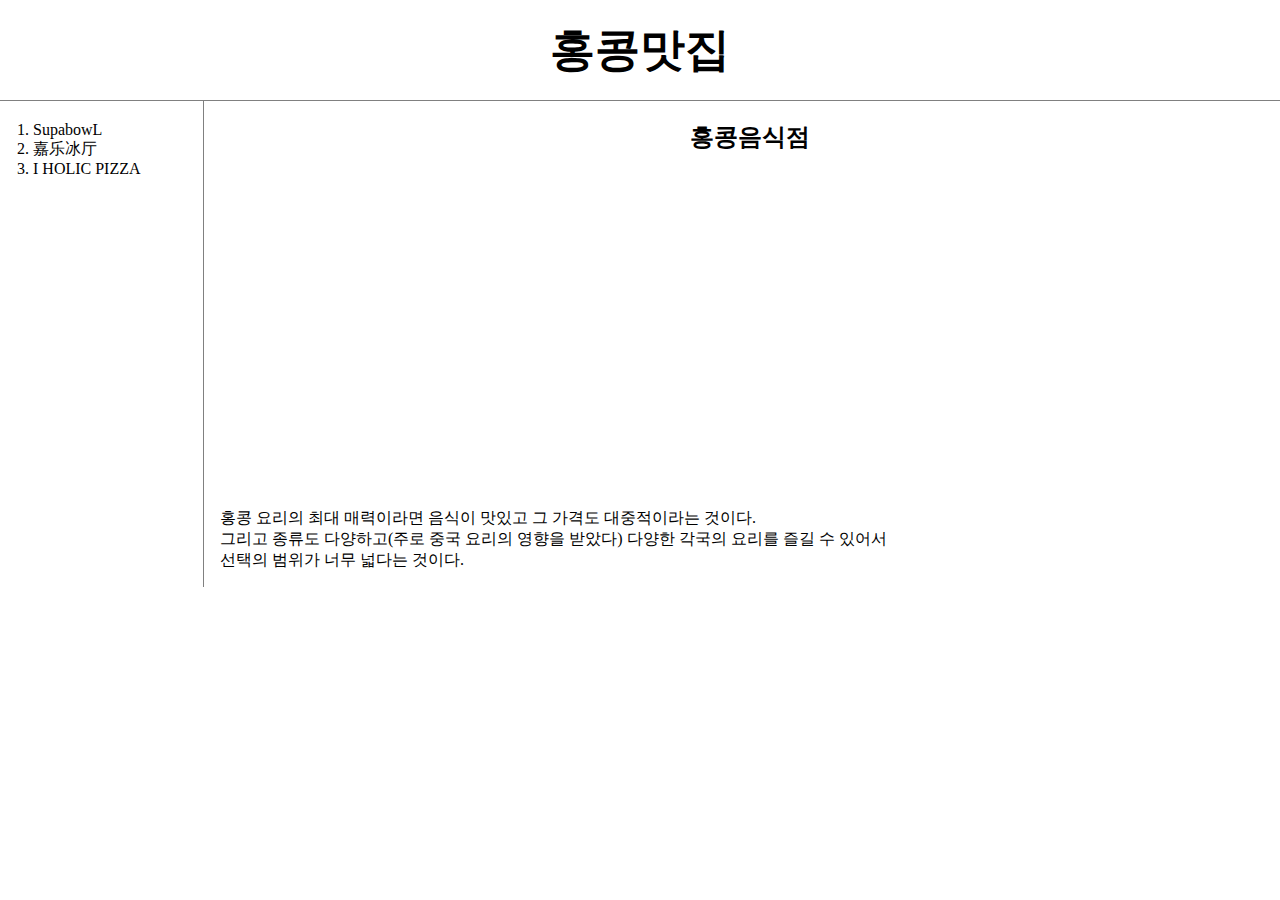
<file: index.html>
<!doctype html>
<html>
<head>
<title>
  홍콩음식점
  </title>
<meta charset="utf-8">
<link rel="stylesheet" href="style.css">
<!-- Global site tag (gtag.js) - Google Analytics -->
<script async src="https://www.googletagmanager.com/gtag/js?id=UA-141783019-1"></script>
<script>
  window.dataLayer = window.dataLayer || [];
  function gtag(){dataLayer.push(arguments);}
  gtag('js', new Date());

  gtag('config', 'UA-141783019-1');
</script>
</head>
<body>
  <h1><a href="index.html">홍콩맛집</a></h1>
  <div id="grid">
  <ol>
    <li><a href="1.html">SupabowL</a></li>
    <li><a href="2.html">嘉乐冰厅</a></li>
    <li><a href="3.html">I HOLIC PIZZA</a></li>
  </ol>
<div>

<h2><div style="text-align:center">홍콩음식점</div></h2>
<p><div style="text-align:center">
<iframe width="560" height="315" src="https://www.youtube.com/embed/By7AOYpsDcY" frameborder="0" allow="accelerometer; autoplay; encrypted-media; gyroscope; picture-in-picture" allowfullscreen></iframe>
</div>
</p>

홍콩 요리의 최대 매력이라면 음식이 맛있고 그 가격도 대중적이라는 것이다.<br>그리고 종류도 다양하고(주로 중국 요리의 영향을 받았다) 다양한 각국의 요리를 즐길 수 있어서<br>선택의 범위가 너무 넓다는 것이다.<br>
<p>
  <div id="disqus_thread"></div>
<script>

/**
*  RECOMMENDED CONFIGURATION VARIABLES: EDIT AND UNCOMMENT THE SECTION BELOW TO INSERT DYNAMIC VALUES FROM YOUR PLATFORM OR CMS.
*  LEARN WHY DEFINING THESE VARIABLES IS IMPORTANT: https://disqus.com/admin/universalcode/#configuration-variables*/
/*
var disqus_config = function () {
this.page.url = PAGE_URL;  // Replace PAGE_URL with your page's canonical URL variable
this.page.identifier = PAGE_IDENTIFIER; // Replace PAGE_IDENTIFIER with your page's unique identifier variable
};
*/
(function() { // DON'T EDIT BELOW THIS LINE
var d = document, s = d.createElement('script');
s.src = 'https://hkfood.disqus.com/embed.js';
s.setAttribute('data-timestamp', +new Date());
(d.head || d.body).appendChild(s);
})();
</script>
<noscript>Please enable JavaScript to view the <a href="https://disqus.com/?ref_noscript">comments powered by Disqus.</a></noscript>

</p>

</body>
</file>
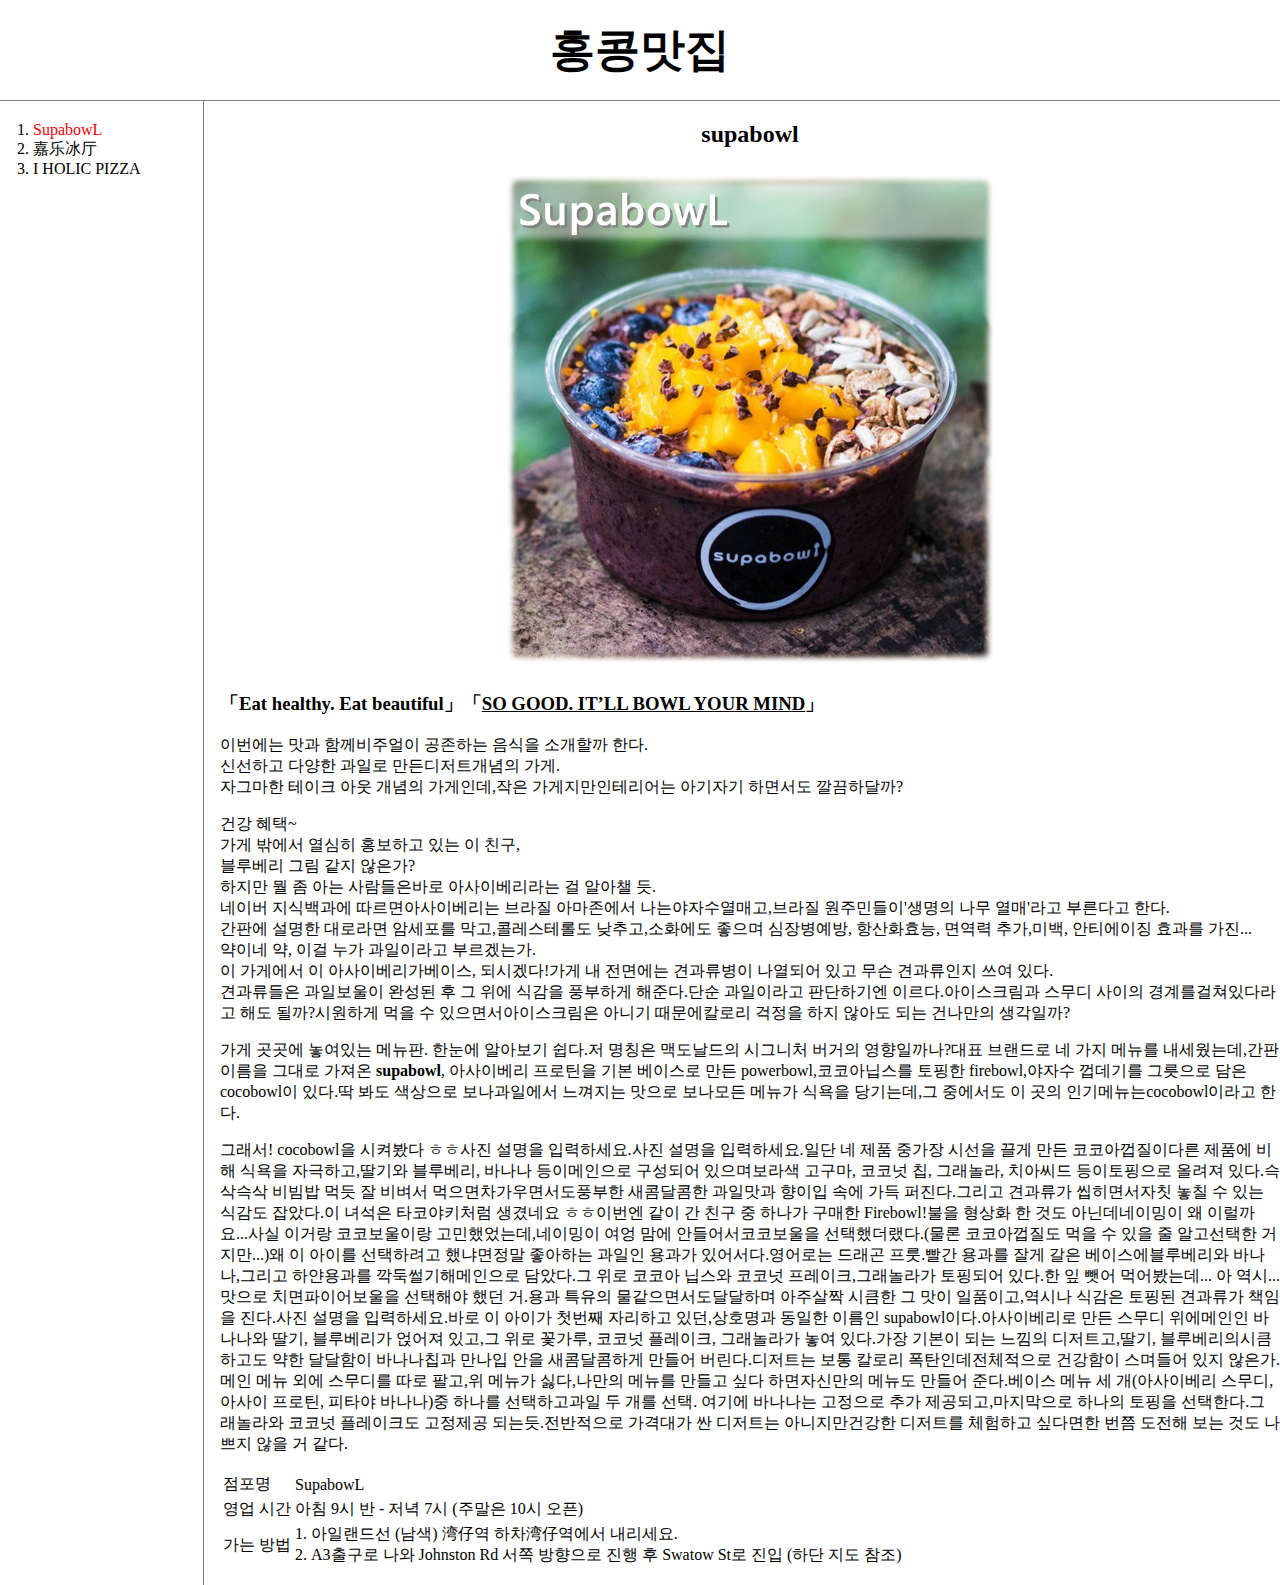
<file: 1.html>
<!doctype html>
<html>
<head>
<title>
  홍콩음식점
  </title>
<meta charset="utf-8">
<link rel="stylesheet" href="style.css">
<!-- Global site tag (gtag.js) - Google Analytics -->
<script async src="https://www.googletagmanager.com/gtag/js?id=UA-141783019-1"></script>
<script>
  window.dataLayer = window.dataLayer || [];
  function gtag(){dataLayer.push(arguments);}
  gtag('js', new Date());

  gtag('config', 'UA-141783019-1');
</script>
</head>

<body>
  <h1><a href="index.html">홍콩맛집</a></h1>
  <div id="grid">
  <ol>
    <li><a href="1.html" id="active">SupabowL</a></li>
    <li><a href="2.html" >嘉乐冰厅</a></li>
    <li><a href="3.html" >I HOLIC PIZZA</a></li>
  </ol>
<div>
<h2><div style="text-align:center">supabowl</div></h2>
<div style="text-align:center"><img src="SupabowL.png" width=500px></div>

<h3>「Eat healthy. Eat beautiful」「<u>SO GOOD. IT’LL BOWL YOUR MIND</u>」</h3>
<p>이번에는 맛과 함께비주얼이 공존하는 음식을 소개할까 한다.<br>신선하고 다양한 과일로 만든디저트개념의 가게. <br>자그마한 테이크 아웃 개념의 가게인데,작은 가게지만인테리어는 아기자기 하면서도 깔끔하달까?</p>
<p>건강 혜택~ <br>가게 밖에서 열심히 홍보하고 있는 이 친구,<br>블루베리 그림 같지 않은가? <br>하지만 뭘 좀 아는 사람들은바로 아사이베리라는 걸 알아챌 듯.<br>네이버 지식백과에 따르면아사이베리는 브라질 아마존에서 나는야자수열매고,브라질 원주민들이'생명의 나무 열매'라고 부른다고 한다. <br>간판에 설명한 대로라면 암세포를 막고,콜레스테롤도 낮추고,소화에도 좋으며 심장병예방, 항산화효능, 면역력 추가,미백, 안티에이징 효과를 가진... <br>약이네 약, 이걸 누가 과일이라고 부르겠는가.<br>이 가게에서 이 아사이베리가베이스, 되시겠다!가게 내 전면에는 견과류병이 나열되어 있고 무슨 견과류인지 쓰여 있다.<br>견과류들은 과일보울이 완성된 후 그 위에 식감을 풍부하게 해준다.단순 과일이라고 판단하기엔 이르다.아이스크림과 스무디 사이의 경계를걸쳐있다라고 해도 될까?시원하게 먹을 수 있으면서아이스크림은 아니기 때문에칼로리 걱정을 하지 않아도 되는 건나만의 생각일까?</p>
<p>가게 곳곳에 놓여있는 메뉴판. 한눈에 알아보기 쉽다.저 명칭은 맥도날드의 시그니처 버거의 영향일까나?대표 브랜드로 네 가지 메뉴를 내세웠는데,간판이름을 그대로 가져온 <strong><a href="https://blog.naver.com/minjeon1/221382411113/"  target="_blank" title="supabowl">supabowl</a></strong>, 아사이베리 프로틴을 기본 베이스로 만든 powerbowl,코코아닙스를 토핑한 firebowl,야자수 껍데기를 그릇으로 담은 cocobowl이 있다.딱 봐도 색상으로 보나과일에서 느껴지는 맛으로 보나모든 메뉴가 식욕을 당기는데,그 중에서도 이 곳의 인기메뉴는cocobowl이라고 한다.</p>
그래서! cocobowl을 시켜봤다 ㅎㅎ사진 설명을 입력하세요.사진 설명을 입력하세요.일단 네 제품 중가장 시선을 끌게 만든 코코아껍질이다른 제품에 비해 식욕을 자극하고,딸기와 블루베리, 바나나 등이메인으로 구성되어 있으며보라색 고구마, 코코넛 칩, 그래놀라, 치아씨드 등이토핑으로 올려져 있다.슥삭슥삭 비빔밥 먹듯 잘 비벼서 먹으면차가우면서도풍부한 새콤달콤한 과일맛과 향이입 속에 가득 퍼진다.그리고 견과류가 씹히면서자칫 놓칠 수 있는 식감도 잡았다.이 녀석은 타코야키처럼 생겼네요 ㅎㅎ이번엔 같이 간 친구 중 하나가 구매한 Firebowl!불을 형상화 한 것도 아닌데네이밍이 왜 이럴까요...사실 이거랑 코코보울이랑 고민했었는데,네이밍이 여엉 맘에 안들어서코코보울을 선택했더랬다.(물론 코코아껍질도 먹을 수 있을 줄 알고선택한 거지만...)왜 이 아이를 선택하려고 했냐면정말 좋아하는 과일인 용과가 있어서다.영어로는 드래곤 프룻.빨간 용과를 잘게 갈은 베이스에블루베리와 바나나,그리고 하얀용과를 깍둑썰기해메인으로 담았다.그 위로 코코아 닙스와 코코넛 프레이크,그래놀라가 토핑되어 있다.한 잎 뺏어 먹어봤는데... 아 역시... 맛으로 치면파이어보울을 선택해야 했던 거.용과 특유의 물같으면서도달달하며 아주살짝 시큼한 그 맛이 일품이고,역시나 식감은 토핑된 견과류가 책임을 진다.사진 설명을 입력하세요.바로 이 아이가 첫번째 자리하고 있던,상호명과 동일한 이름인 supabowl이다.아사이베리로 만든 스무디 위에메인인 바나나와 딸기, 블루베리가 얹어져 있고,그 위로 꽃가루, 코코넛 플레이크, 그래놀라가 놓여 있다.가장 기본이 되는 느낌의 디저트고,딸기, 블루베리의시큼하고도 약한 달달함이 바나나칩과 만나입 안을 새콤달콤하게 만들어 버린다.디저트는 보통 칼로리 폭탄인데전체적으로 건강함이 스며들어 있지 않은가.메인 메뉴 외에 스무디를 따로 팔고,위 메뉴가 싫다,나만의 메뉴를 만들고 싶다 하면자신만의 메뉴도 만들어 준다.베이스 메뉴 세 개(아사이베리 스무디, 아사이 프로틴, 피타야 바나나)중 하나를 선택하고과일 두 개를 선택. 여기에 바나나는 고정으로 추가 제공되고,마지막으로 하나의 토핑을 선택한다.그래놀라와 코코넛 플레이크도 고정제공 되는듯.전반적으로 가격대가 싼 디저트는 아니지만건강한 디저트를 체험하고 싶다면한 번쯤 도전해 보는 것도 나쁘지 않을 거 같다.
<p></p>
<p>
<div style="text-align:center">
  <div class="video-container" style="TEXT-ALIGN:center">
  <object type="text/html" width="800" height="500" data="https://www.youtube.com/embed/HHQi3V4Z3-U" allowfullscreen=""></object></div></div>
<p></p>
<table>
  <tr>
    <td>점포명</td><td>SupabowL</td>
    </tr>
    <tr>
    <td>영업 시간</td><td>아침 9시 반 - 저녁 7시 (주말은 10시 오픈)</td>
</tr>
<tr>
    <td>가는 방법</td><td>1. 아일랜드선 (남색) 湾仔역 하차湾仔역에서 내리세요.<br>2. A3출구로 나와 Johnston Rd 서쪽 방향으로 진행 후 Swatow St로 진입 (하단 지도 참조)</td>
    </tr>
    </table>
</p>
<p>
  <div id="disqus_thread"></div>
<script>

/**
*  RECOMMENDED CONFIGURATION VARIABLES: EDIT AND UNCOMMENT THE SECTION BELOW TO INSERT DYNAMIC VALUES FROM YOUR PLATFORM OR CMS.
*  LEARN WHY DEFINING THESE VARIABLES IS IMPORTANT: https://disqus.com/admin/universalcode/#configuration-variables*/
/*
var disqus_config = function () {
this.page.url = PAGE_URL;  // Replace PAGE_URL with your page's canonical URL variable
this.page.identifier = PAGE_IDENTIFIER; // Replace PAGE_IDENTIFIER with your page's unique identifier variable
};
*/
(function() { // DON'T EDIT BELOW THIS LINE
var d = document, s = d.createElement('script');
s.src = 'https://hkfood.disqus.com/embed.js';
s.setAttribute('data-timestamp', +new Date());
(d.head || d.body).appendChild(s);
})();
</script>
<noscript>Please enable JavaScript to view the <a href="https://disqus.com/?ref_noscript">comments powered by Disqus.</a></noscript>

  </p>
</div>
</div>
</body>
</file>
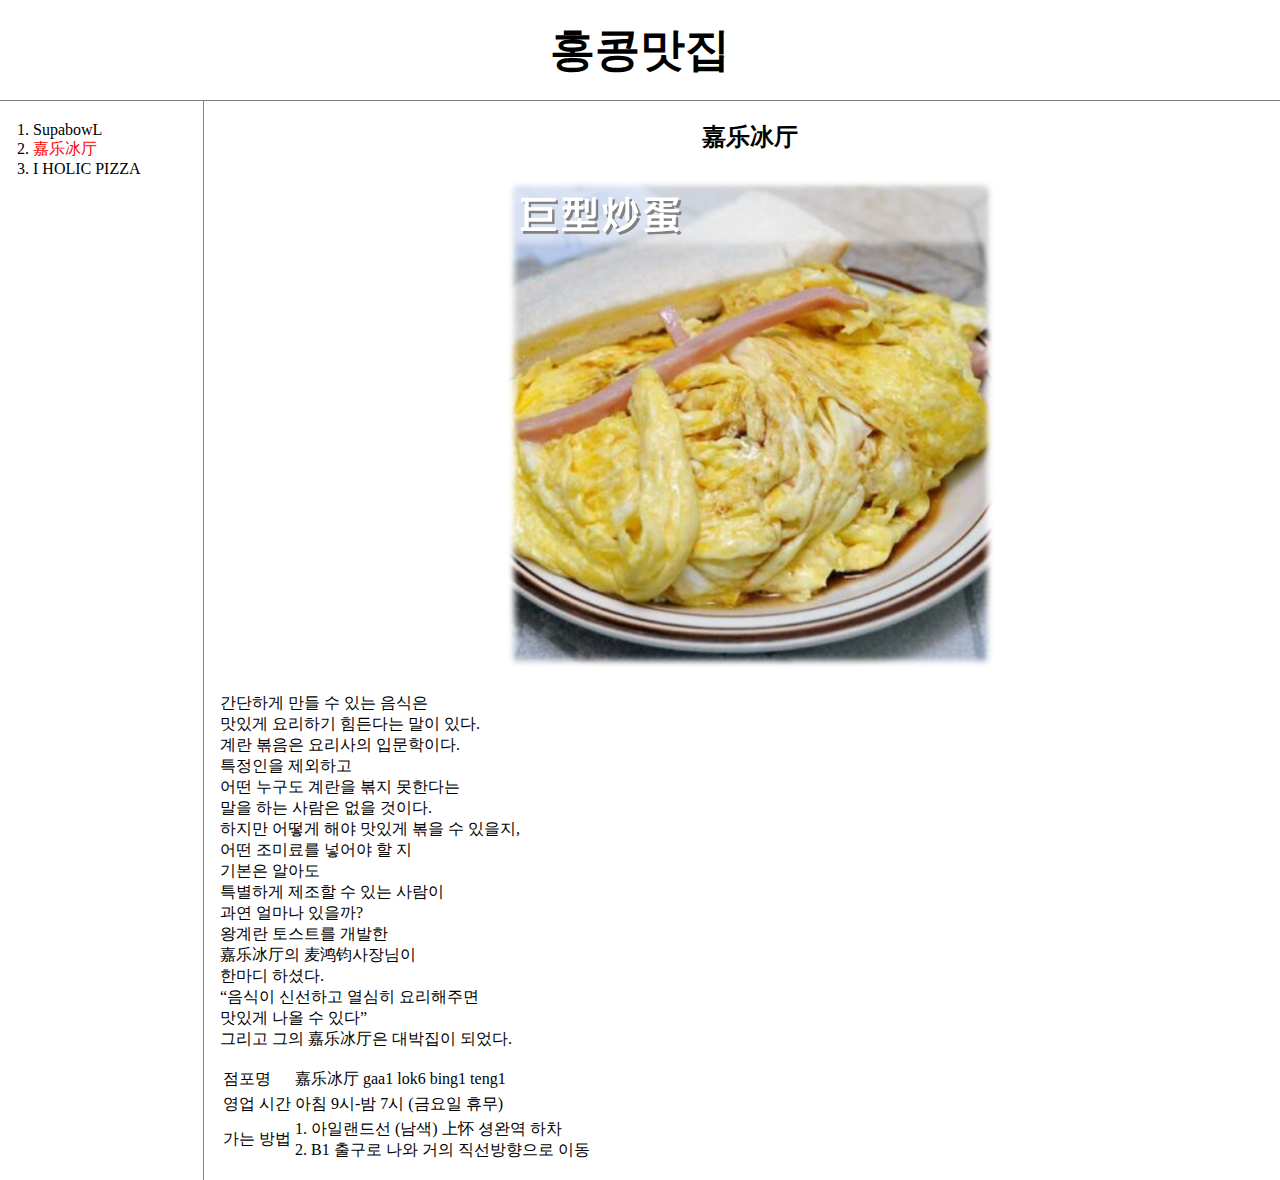
<file: 2.html>
<!doctype html>
<html>
<head>
<title>
  홍콩음식점
  </title>
<meta charset="utf-8">
<link rel="stylesheet" href="style.css">
<!-- Global site tag (gtag.js) - Google Analytics -->
<script async src="https://www.googletagmanager.com/gtag/js?id=UA-141783019-1"></script>
<script>
  window.dataLayer = window.dataLayer || [];
  function gtag(){dataLayer.push(arguments);}
  gtag('js', new Date());

  gtag('config', 'UA-141783019-1');
</script>
</head>
<body>
  <h1><a href="index.html">홍콩맛집</a></h1>
  <div id="grid">
  <ol>
    <li><a href="1.html">SupabowL</a></li>
    <li><a href="2.html" id="active">嘉乐冰厅</a></li>
    <li><a href="3.html" >I HOLIC PIZZA</a></li>
  </ol>
<div>

<p>
<h2><div style="text-align:center">嘉乐冰厅</div></h2>
<div style="text-align:center"><img src="巨型炒蛋.png" width="500px"></div>
</p>
간단하게 만들 수 있는 음식은<br>
맛있게 요리하기 힘든다는 말이 있다.<br>
계란 볶음은 요리사의 입문학이다.<br>
특정인을 제외하고<br>
어떤 누구도 계란을 볶지 못한다는<br>
말을 하는 사람은 없을 것이다.<br>

하지만 어떻게 해야 맛있게 볶을 수 있을지,<br>
어떤 조미료를 넣어야 할 지 <br>
기본은 알아도<br>
특별하게 제조할 수 있는 사람이<br>
과연 얼마나 있을까?<br>
왕계란 토스트를 개발한<br>
嘉乐冰厅의 麦鸿钧사장님이<br>
한마디 하셨다.<br>
“음식이 신선하고 열심히 요리해주면<br>
맛있게 나올 수 있다”<br>
그리고  그의 嘉乐冰厅은 대박집이 되었다.
<br>
<p>
  <div style="text-align:center">
    <div class="video-container" style="TEXT-ALIGN:center">
    <object type="text/html" width="800" height="500" data="https://www.youtube.com/embed/WTAkC1ewlFQ" allowfullscreen=""></object></div></div>

</p>
<p>
<table>
  <tr>
    <td>점포명</td><td>嘉乐冰厅 gaa1 lok6 bing1 teng1
</td>
    </tr>
    <tr>
    <td>영업 시간</td><td>아침 9시-밤 7시 (금요일 휴무)
</td>
</tr>
<tr>
    <td>가는 방법</td><td>1. 아일랜드선 (남색) 上怀 셩완역 하차
<br>
      2. B1 출구로 나와 거의 직선방향으로 이동
</td>
    </tr>
    </table>
</p>
<p>
  <div id="disqus_thread"></div>
<script>

/**
*  RECOMMENDED CONFIGURATION VARIABLES: EDIT AND UNCOMMENT THE SECTION BELOW TO INSERT DYNAMIC VALUES FROM YOUR PLATFORM OR CMS.
*  LEARN WHY DEFINING THESE VARIABLES IS IMPORTANT: https://disqus.com/admin/universalcode/#configuration-variables*/
/*
var disqus_config = function () {
this.page.url = PAGE_URL;  // Replace PAGE_URL with your page's canonical URL variable
this.page.identifier = PAGE_IDENTIFIER; // Replace PAGE_IDENTIFIER with your page's unique identifier variable
};
*/
(function() { // DON'T EDIT BELOW THIS LINE
var d = document, s = d.createElement('script');
s.src = 'https://hkfood.disqus.com/embed.js';
s.setAttribute('data-timestamp', +new Date());
(d.head || d.body).appendChild(s);
})();
</script>
<noscript>Please enable JavaScript to view the <a href="https://disqus.com/?ref_noscript">comments powered by Disqus.</a></noscript>

  </p>
  </div>
    </div>
</body>
</file>
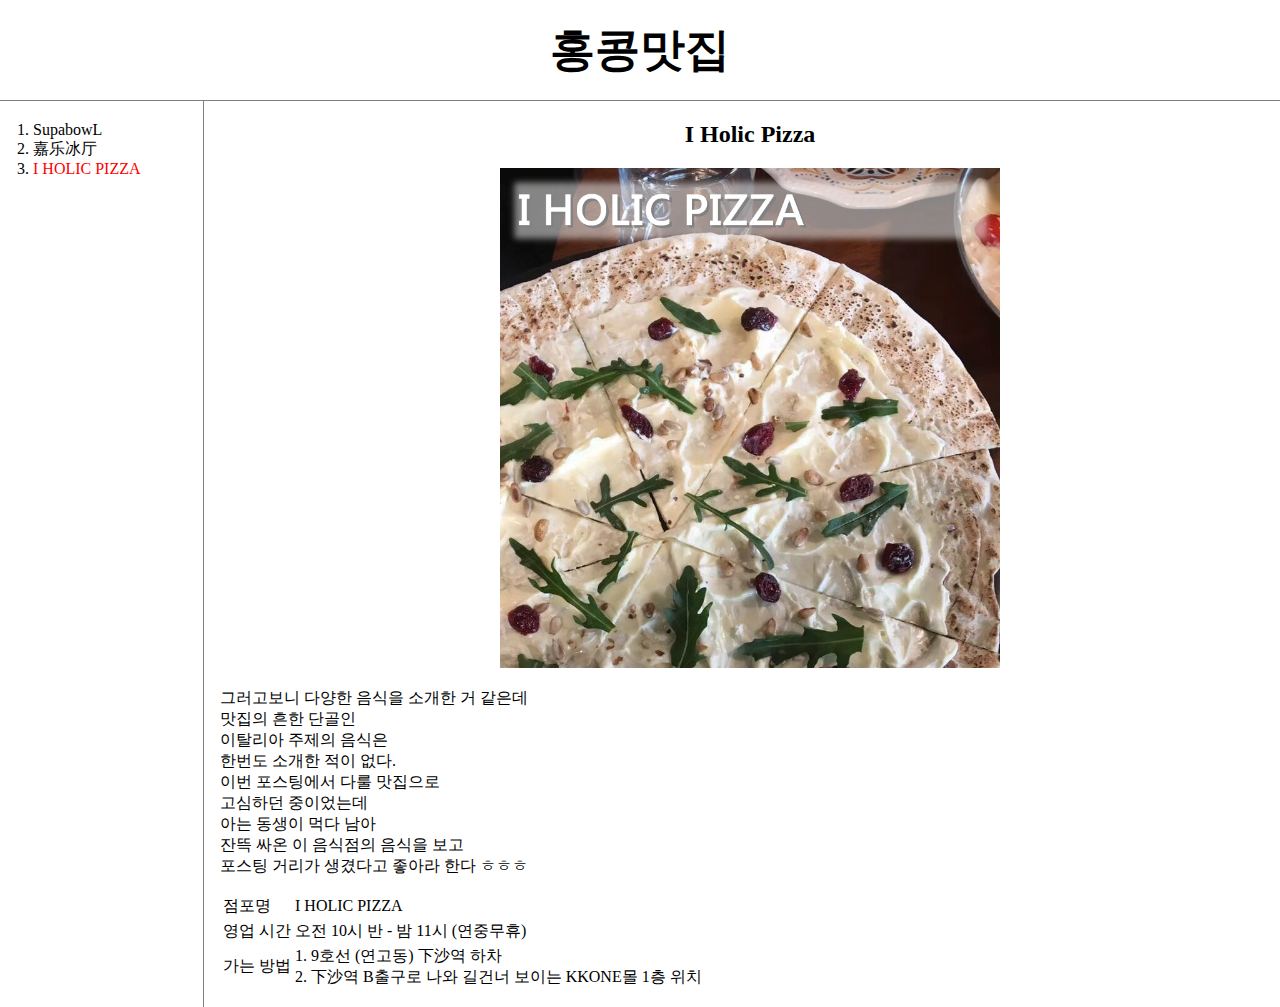
<file: 3.html>
<!doctype html>
<html>
<head>
<title>
  홍콩음식점
  </title>
<meta charset="utf-8">
<link rel="stylesheet" href="style.css">
<!-- Global site tag (gtag.js) - Google Analytics -->
<script async src="https://www.googletagmanager.com/gtag/js?id=UA-141783019-1"></script>
<script>
  window.dataLayer = window.dataLayer || [];
  function gtag(){dataLayer.push(arguments);}
  gtag('js', new Date());

  gtag('config', 'UA-141783019-1');
</script>
</head>
<body>
  <h1><a href="index.html">홍콩맛집</a></h1>
  <div id="grid">
  <ol>
    <li><a href="1.html">SupabowL</a></li>
    <li><a href="2.html">嘉乐冰厅</a></li>
    <li><a href="3.html" id="active">I HOLIC PIZZA</a></li>
  </ol>
<div>

<h2><div style="text-align:center">I Holic Pizza</div></h2>
<div style="text-align:center"><img src="I_HOLIC_PIZZA.png" width=500px></div>
<p>
그러고보니 다양한 음식을 소개한 거 같은데<br>
맛집의 흔한 단골인<br>
이탈리아 주제의 음식은<br>
한번도 소개한 적이 없다.<br>
이번 포스팅에서 다룰 맛집으로<br>
고심하던 중이었는데<br>
아는 동생이 먹다 남아<br>
잔뜩 싸온 이 음식점의 음식을 보고<br>
포스팅 거리가 생겼다고 좋아라 한다 ㅎㅎㅎ<br>
</p>
<p>
  <div style="text-align:center">
    <div class="video-container" style="TEXT-ALIGN:center">
    <object type="text/html" width="800" height="500" data="https://www.youtube.com/embed/0ZAJ0yAR7O4" allowfullscreen=""></object></div></div>
</p>
<p>
<table>
  <tr>
    <td>점포명</td><td>I HOLIC PIZZA</td>
    </tr>
    <tr>
    <td>영업 시간</td><td>오전 10시 반 - 밤 11시 (연중무휴)</td>
</tr>
<tr>
    <td>가는 방법</td><td>1. 9호선 (연고동) 下沙역 하차<br>
      2. 下沙역 B출구로 나와 길건너 보이는 KKONE몰 1층 위치
</td>
    </tr>
    </table>
</p>
<p>
  <div id="disqus_thread"></div>
<script>

/**
*  RECOMMENDED CONFIGURATION VARIABLES: EDIT AND UNCOMMENT THE SECTION BELOW TO INSERT DYNAMIC VALUES FROM YOUR PLATFORM OR CMS.
*  LEARN WHY DEFINING THESE VARIABLES IS IMPORTANT: https://disqus.com/admin/universalcode/#configuration-variables*/
/*
var disqus_config = function () {
this.page.url = PAGE_URL;  // Replace PAGE_URL with your page's canonical URL variable
this.page.identifier = PAGE_IDENTIFIER; // Replace PAGE_IDENTIFIER with your page's unique identifier variable
};
*/
(function() { // DON'T EDIT BELOW THIS LINE
var d = document, s = d.createElement('script');
s.src = 'https://hkfood.disqus.com/embed.js';
s.setAttribute('data-timestamp', +new Date());
(d.head || d.body).appendChild(s);
})();
</script>
<noscript>Please enable JavaScript to view the <a href="https://disqus.com/?ref_noscript">comments powered by Disqus.</a></noscript>

  </p>
  </div>
    </div>
</body>
</file>
<file: style.css>
body{
  margin:0;
}
#active {
  color:red;
}
a {
  color:black;
  text-decoration:none;
}
h1 {
  font-size:45px;
  text-align: center;
  border-bottom: 1px solid gray;
margin:0px;
  padding:20px;
}
ol{
  border-right: 1px solid gray;
  width:150px;
  margin:0;
  padding:20px;
}
#grid{
  display:grid;
  grid-template-columns: 220px 1fr;
}
  #grid ol{
    padding-left: 33px;
  }
  @media(max-width:800px){
    #grid{
      display:block;
    }
    ol{
      border-right: none;
  }
</file>
